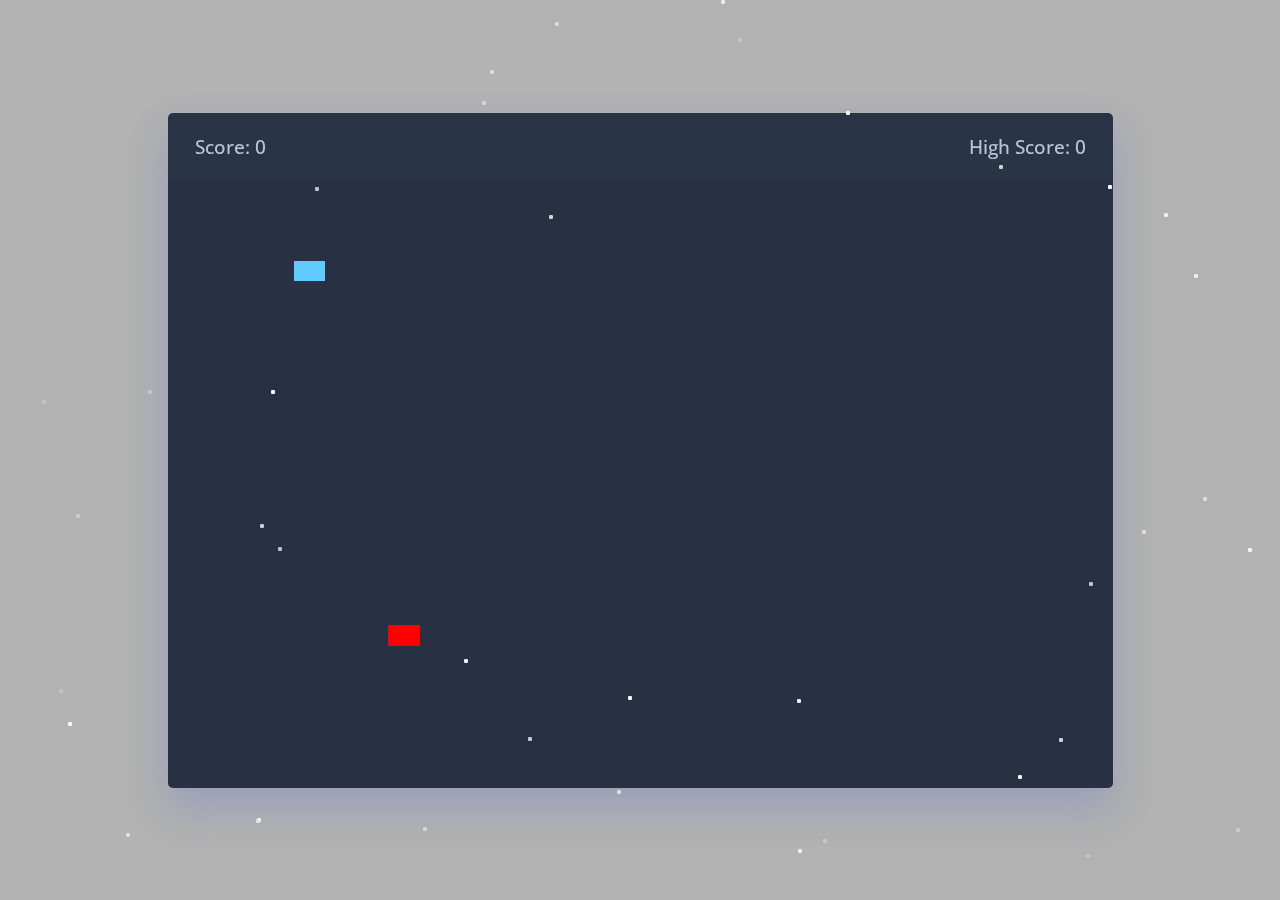
<file: snack game/index.html>
<!DOCTYPE html>
<html lang="en">
    <!-- codewithmanish -->
<head>
    <meta charset="UTF-8">
    <meta name="viewport" content="width=device-width, initial-scale=1.0">
    <title>snack game</title>
    <link rel="stylesheet" href="https://cdnjs.cloudflare.com/ajax/libs/font-awesome/6.3.0/css/all.min.css">
    <link rel="stylesheet" href="index.css">
</head>
<body>
    
        <div class="bg"></div>
        <div class="star-field">
        <div class="layer"></div>
        <div class="layer"></div>
        <div class="layer"></div>
    
        <div class="wrapper">
          <div class="game-details">
            <span class="score">Score: 0</span>
            <span class="high-score">High Score: 0</span>
          </div>
          <div class="play-board"></div>
          <div class="controls">
            <i data-key="ArrowLeft" class="fa-solid fa-arrow-left-long"></i>
            <i data-key="ArrowUp" class="fa-solid fa-arrow-up-long"></i>
            <i data-key="ArrowRight" class="fa-solid fa-arrow-right-long"></i>
            <i data-key="ArrowDown" class="fa-solid fa-arrow-down-long"></i>
          </div>
        </div>
    
     
    <script src="script.js"></script>
</body>
</html>
</file>
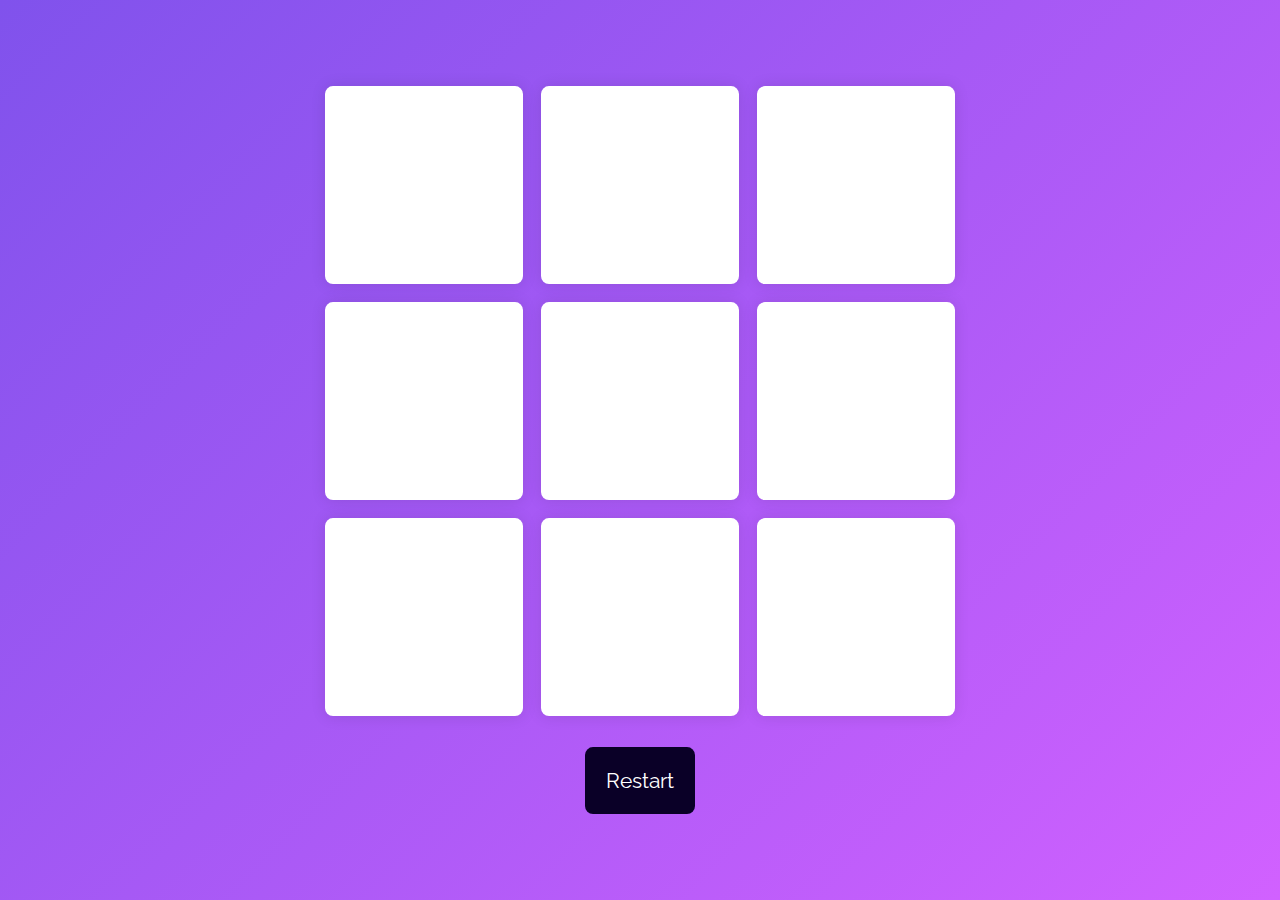
<file: Tic Tac Toe/index.html>
<!DOCTYPE html>
<html lang="en">
<head>
    <meta charset="UTF-8">
    <meta name="viewport" content="width=device-width, initial-scale=1.0">
    <title>TIC TAC TOE</title>
    <link href="https://fonts.googleapis.com/css2?family=Raleway:wght@700&display=swap" rel="stylesheet">
    <link rel="stylesheet" href="style.css">
    <!-- codewithmanish -->
</head>
<body>
    
    <div class="wrapper">
        <div class="container">
            <button class="button-option"></button>
            <button class="button-option"></button>
            <button class="button-option"></button>
            <button class="button-option"></button>
            <button class="button-option"></button>
            <button class="button-option"></button>
            <button class="button-option"></button>
            <button class="button-option"></button>
            <button class="button-option"></button>
        </div>
        <button id="restart">Restart</button>
    </div>
    <div class="popup hide">
        <p id="message">Sample Message</p>
        <button id="new-game">New Game</button>
    </div>


    <script src="script.js"></script>
</body>
</html>
</file>
<file: snack game/index.css>
@import url('https://fonts.googleapis.com/css2?family=Open+Sans:wght@400;500;600;700&display=swap');
* {
  margin: 0;
  padding: 0;
  box-sizing: border-box;
  font-family: 'Open Sans', sans-serif;
}
body {
  display: flex;
  align-items: center;
  justify-content: center;
  min-height: 100vh;
}
.wrapper {
  width: 105vmin;
  height: 75vmin;
  display: flex;
  overflow: hidden;
  flex-direction: column;
  justify-content: center;
  border-radius: 5px;
  background: #293447;
  box-shadow: 0 20px 40px rgba(52, 87, 220, 0.2);
}
.game-details {
  color: #B8C6DC;
  font-weight: 500;
  font-size: 1.2rem;
  padding: 20px 27px;
  display: flex;
  justify-content: space-between;
}
.play-board {
  height: 100%;
  width: 100%;
  display: grid;
  background: #21283738;
  grid-template: repeat(30, 1fr) / repeat(30, 1fr);
}
.play-board .food {
  background: #ff0000;
}
.play-board .head {
  background: #60cbff;
}

.controls {
  display: none;
  justify-content: space-between;
}
.controls i {
  padding: 25px 0;
  text-align: center;
  font-size: 1.3rem;
  color: #B8C6DC;
  width: calc(100% / 4);
  cursor: pointer;
  border-right: 1px solid #171B26;
}

@media screen and (max-width: 800px) {
  .wrapper {
    width: 90vmin;
    height: 115vmin;
  }
  .game-details {
    font-size: 1rem;
    padding: 15px 27px;
  }
  .controls {
    display: flex;
  }
  .controls i {
    padding: 15px 0;
    font-size: 1rem;
  }
}


.bg {
    background: url(https://i.ibb.co/87GbbFP/2799006.jpg) no-repeat;
    background-size: cover;
    height: 100%;
    width: 100%;
    position: fixed;
   
    z-index: -3;
}
.bg:before {
    content: "";
    width: 100%;
    height: 100%;
    background: #000;
    position: fixed;
    z-index: -1;
    top: 0;
    left: 0;
    opacity: 0.3;
}
@keyframes sf-fly-by-1 {
    from {
        transform: translateZ(-600px);
        opacity: 0.5;
    }
    to {
        transform: translateZ(0);
        opacity: 0.5;
    }
}
@keyframes sf-fly-by-2 {
    from {
        transform: translateZ(-1200px);
        opacity: 0.5;
    }
    to {
        transform: translateZ(-600px);
        opacity: 0.5;
    }
}
@keyframes sf-fly-by-3 {
    from {
        transform: translateZ(-1800px);
        opacity: 0.5;
    }
    to {
        transform: translateZ(-1200px);
        opacity: 0.5;
    }
}
.star-field {
    position: fixed;
    perspective: 600px;
    -webkit-perspective: 600px;
    z-index: -1;
}
.star-field .layer {
    box-shadow: -411px -476px #cccccc, 777px -407px #d4d4d4, -387px -477px #fcfcfc, -91px -235px #d4d4d4, 491px -460px #f7f7f7, 892px -128px #f7f7f7, 758px -277px #ededed, 596px 378px #cccccc, 647px 423px whitesmoke, 183px 389px #c7c7c7,
        524px -237px #f0f0f0, 679px -535px #e3e3e3, 158px 399px #ededed, 157px 249px #ededed, 81px -450px #ebebeb, 719px -360px #c2c2c2, -499px 473px #e8e8e8, -158px -349px #d4d4d4, 870px -134px #cfcfcf, 446px 404px #c2c2c2,
        440px 490px #d4d4d4, 414px 507px #e6e6e6, -12px 246px #fcfcfc, -384px 369px #e3e3e3, 641px -413px #fcfcfc, 822px 516px #dbdbdb, 449px 132px #c2c2c2, 727px 146px #f7f7f7, -315px -488px #e6e6e6, 952px -70px #e3e3e3,
        -869px -29px #dbdbdb, 502px 80px #dedede, 764px 342px #e0e0e0, -150px -380px #dbdbdb, 654px -426px #e3e3e3, -325px -263px #c2c2c2, 755px -447px #c7c7c7, 729px -177px #c2c2c2, -682px -391px #e6e6e6, 554px -176px #ededed,
        -85px -428px #d9d9d9, 714px 55px #e8e8e8, 359px -285px #cfcfcf, -362px -508px #dedede, 468px -265px #fcfcfc, 74px -500px #c7c7c7, -514px 383px #dbdbdb, 730px -92px #cfcfcf, -112px 287px #c9c9c9, -853px 79px #d6d6d6,
        828px 475px #d6d6d6, -681px 13px #fafafa, -176px 209px #f0f0f0, 758px 457px #fafafa, -383px -454px #ededed, 813px 179px #d1d1d1, 608px 98px whitesmoke, -860px -65px #c4c4c4, -572px 272px #f7f7f7, 459px 533px #fcfcfc,
        624px -481px #e6e6e6, 790px 477px #dedede, 731px -403px #ededed, 70px -534px #cccccc, -23px 510px #cfcfcf, -652px -237px whitesmoke, -690px 367px #d1d1d1, 810px 536px #d1d1d1, 774px 293px #c9c9c9, -362px 97px #c2c2c2,
        563px 47px #dedede, 313px 475px #e0e0e0, 839px -491px #e3e3e3, -217px 377px #d4d4d4, -581px 239px #c2c2c2, -857px 72px #cccccc, -23px 340px #dedede, -837px 246px white, 170px -502px #cfcfcf, 822px -443px #e0e0e0, 795px 497px #e0e0e0,
        -814px -337px #cfcfcf, 206px -339px #f2f2f2, -779px 108px #e6e6e6, 808px 2px #d4d4d4, 665px 41px #d4d4d4, -564px 64px #cccccc, -380px 74px #cfcfcf, -369px -60px #f7f7f7, 47px -495px #e3e3e3, -383px 368px #f7f7f7, 419px 288px #d1d1d1,
        -598px -50px #c2c2c2, -833px 187px #c4c4c4, 378px 325px whitesmoke, -703px 375px #d6d6d6, 392px 520px #d9d9d9, -492px -60px #c4c4c4, 759px 288px #ebebeb, 98px -412px #c4c4c4, -911px -277px #c9c9c9;
    transform-style: preserve-3d;
    position: absolute;
    top: 50%;
    left: 50%;
    height: 4px;
    width: 4px;
    border-radius: 2px;
}
.star-field .layer:nth-child(1) {
    animation: sf-fly-by-1 5s linear infinite;
}
.star-field .layer:nth-child(2) {
    animation: sf-fly-by-2 5s linear infinite;
}
.star-field .layer:nth-child(3) {
    animation: sf-fly-by-3 5s linear infinite;
}
</file>
<file: Tic Tac Toe/style.css>
* {
    padding: 0;
    margin: 0;
    box-sizing: border-box;
    font-family: "Raleway", sans-serif;
  }
  body {
    height: 100vh;
    background: linear-gradient(135deg, #8052ec, #d161ff);
  }
  html {
    font-size: 16px;
  }
  .wrapper {
    position: absolute;
    transform: translate(-50%, -50%);
    top: 50%;
    left: 50%;
  }
  .container {
    width: 70vmin;
    height: 70vmin;
    display: flex;
    flex-wrap: wrap;
    gap: 2vmin;
  }
  .button-option {
    background: #ffffff;
    height: 22vmin;
    width: 22vmin;
    border: none;
    border-radius: 8px;
    font-size: 12vmin;
    color: #d161ff;
    box-shadow: 0 0 15px rgba(0, 0, 0, 0.1);
  }
  #restart {
    font-size: 1.3em;
    padding: 1em;
    border-radius: 8px;
    background-color: #0a0027;
    color: #ffffff;
    border: none;
    position: relative;
    margin: 1.5em auto 0 auto;
    display: block;
    cursor: pointer;
  }
  .popup {
    background: linear-gradient(135deg, #8052ec, #d161ff);
    height: 100%;
    width: 100%;
    position: absolute;
    display: flex;
    z-index: 2;
    align-items: center;
    justify-content: center;
    flex-direction: column;
    gap: 1em;
    font-size: 12vmin;
  }
  #new-game {
    font-size: 0.6em;
    padding: 0.5em 1em;
    background-color: #0a0027;
    color: #ffffff;
    border-radius: 0.2em;
    border: none;

  }
  #message {
    color: #ffffff;
    text-align: center;
    font-size: 1em;
  }
  .popup.hide {
    display: none;
  }
</file>
